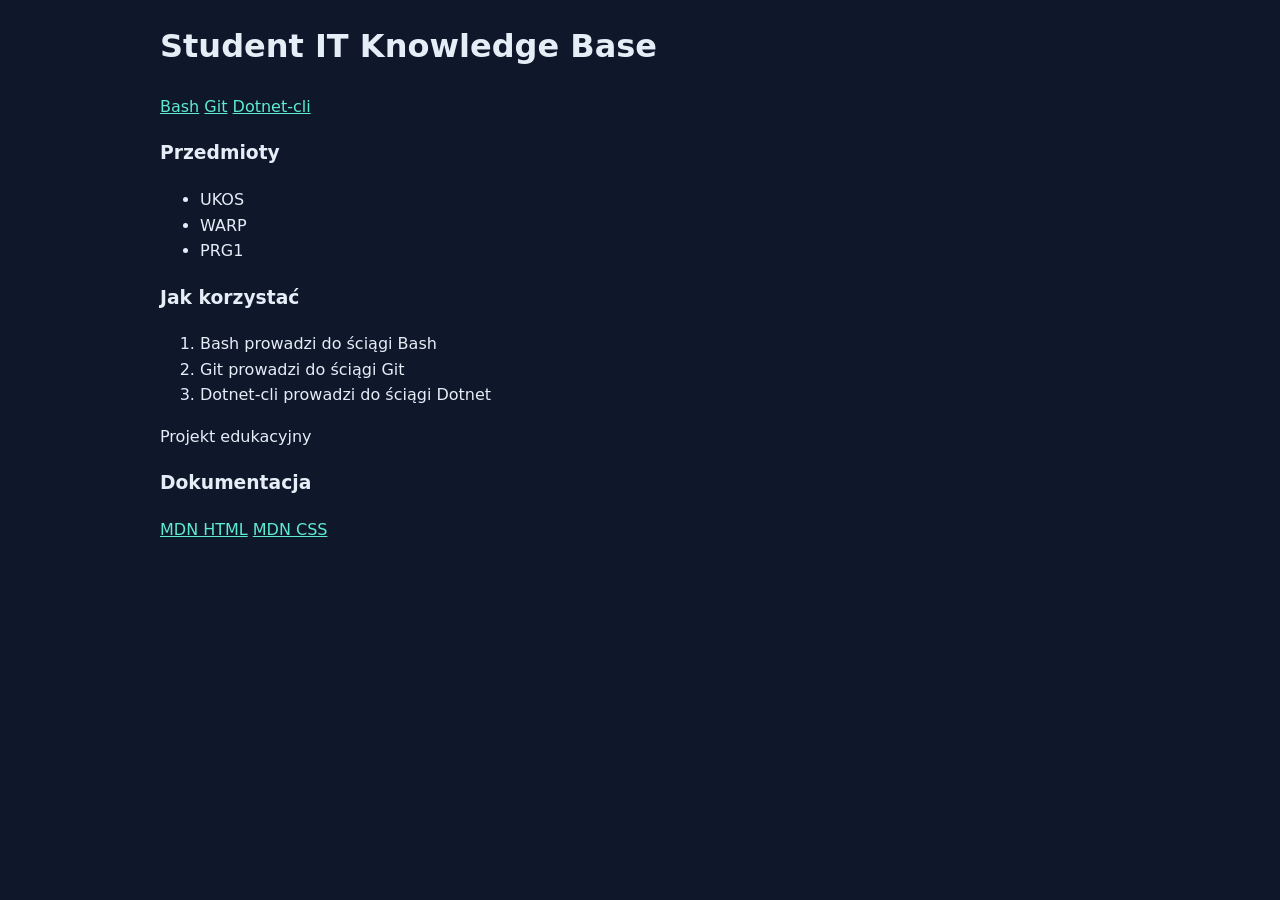
<file: index.html>
<!DOCTYPE html>
<html lang="en">
<head>
    <meta charset="UTF-8">
    <meta name="viewport" content="width=device-width, initial-scale=1.0">
    <title>Document</title>
    <link rel="stylesheet" href="styles.css">
</head>
<body>
    <header>
        <h1>Student IT Knowledge Base</h1>
    </header>
    <nav>
        <a href="pages/bash.html">Bash</a>
        <a href="pages/git.html">Git</a>
        <a href="pages/dotnet-cli.html">Dotnet-cli</a>
    </nav>
    <main>
        <section>
            <h3>Przedmioty</h3>
            <ul>
                <li>UKOS</li>
                <li>WARP</li>
                <li>PRG1</li>
            </ul>
        </section>
        <section>
            <h3>Jak korzystać</h3>
            <ol>
                <li>Bash prowadzi do ściągi Bash</li>
                <li>Git prowadzi do ściągi Git</li>
                <li>Dotnet-cli prowadzi do ściągi Dotnet</li>
            </ol>
        </section>
    </main>
    <footer>
        <p>Projekt edukacyjny</p>
        <section>
            <h3>Dokumentacja</h3>
            <a href="https://developer.mozilla.org/en-US/docs/Web/HTML">MDN HTML</a>
            <a href="https://developer.mozilla.org/en-US/docs/Web/CSS">MDN CSS</a>
        </section>
    </footer>
</body>
</html>
</file>
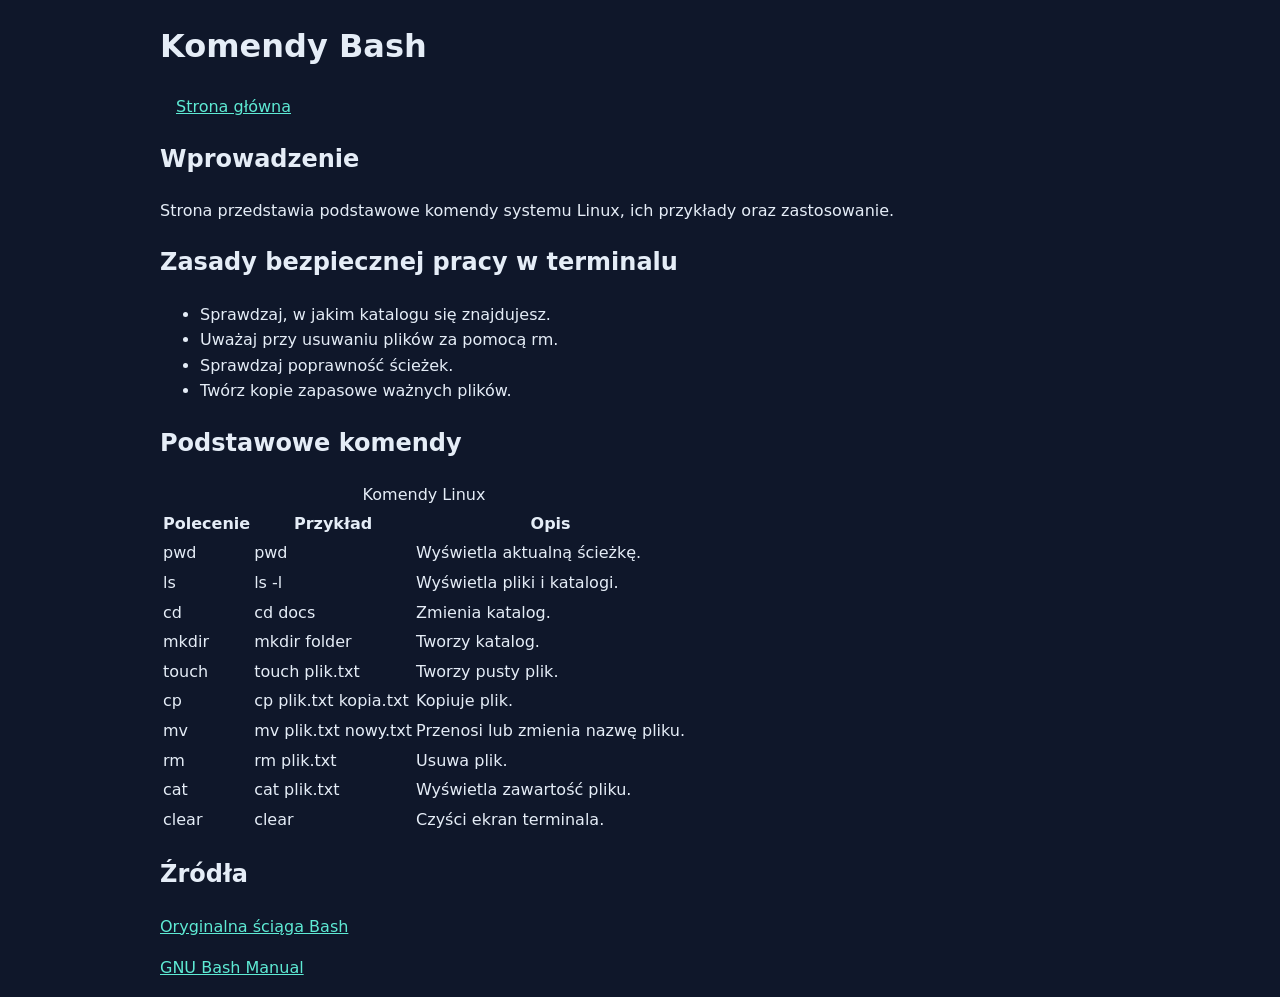
<file: pages/bash.html>
<!DOCTYPE html>
<html lang="pl">
<head>
    <meta charset="UTF-8">
    <title>Komendy Bash</title>
    <link rel="stylesheet" href="../styles.css">
</head>
<body>

    <header>
        <h1>Komendy Bash</h1>

        <nav>
            <a href="../index.html">Strona główna</a>
        </nav>
    </header>

    <main>

        <h2>Wprowadzenie</h2>
        <p>
            Strona przedstawia podstawowe komendy systemu Linux,
            ich przykłady oraz zastosowanie.
        </p>

        <h2>Zasady bezpiecznej pracy w terminalu</h2>
        <ul>
            <li>Sprawdzaj, w jakim katalogu się znajdujesz.</li>
            <li>Uważaj przy usuwaniu plików za pomocą rm.</li>
            <li>Sprawdzaj poprawność ścieżek.</li>
            <li>Twórz kopie zapasowe ważnych plików.</li>
        </ul>

        <h2>Podstawowe komendy</h2>

        <table>
            <caption>Komendy Linux</caption>
            <thead>
                <tr>
                    <th>Polecenie</th>
                    <th>Przykład</th>
                    <th>Opis</th>
                </tr>
            </thead>
            <tbody>
                <tr>
                    <td>pwd</td>
                    <td>pwd</td>
                    <td>Wyświetla aktualną ścieżkę.</td>
                </tr>
                <tr>
                    <td>ls</td>
                    <td>ls -l</td>
                    <td>Wyświetla pliki i katalogi.</td>
                </tr>
                <tr>
                    <td>cd</td>
                    <td>cd docs</td>
                    <td>Zmienia katalog.</td>
                </tr>
                <tr>
                    <td>mkdir</td>
                    <td>mkdir folder</td>
                    <td>Tworzy katalog.</td>
                </tr>
                <tr>
                    <td>touch</td>
                    <td>touch plik.txt</td>
                    <td>Tworzy pusty plik.</td>
                </tr>
                <tr>
                    <td>cp</td>
                    <td>cp plik.txt kopia.txt</td>
                    <td>Kopiuje plik.</td>
                </tr>
                <tr>
                    <td>mv</td>
                    <td>mv plik.txt nowy.txt</td>
                    <td>Przenosi lub zmienia nazwę pliku.</td>
                </tr>
                <tr>
                    <td>rm</td>
                    <td>rm plik.txt</td>
                    <td>Usuwa plik.</td>
                </tr>
                <tr>
                    <td>cat</td>
                    <td>cat plik.txt</td>
                    <td>Wyświetla zawartość pliku.</td>
                </tr>
                <tr>
                    <td>clear</td>
                    <td>clear</td>
                    <td>Czyści ekran terminala.</td>
                </tr>
            </tbody>
        </table>

        <h2>Źródła</h2>
        <p>
            <a href="../docs/ukos/bash.md">Oryginalna ściąga Bash</a>
        </p>
        <p>
            <a href="https://www.gnu.org/software/bash/manual/bash.html">
                GNU Bash Manual
            </a>
        </p>

    </main>

</body>
</html>
</file>
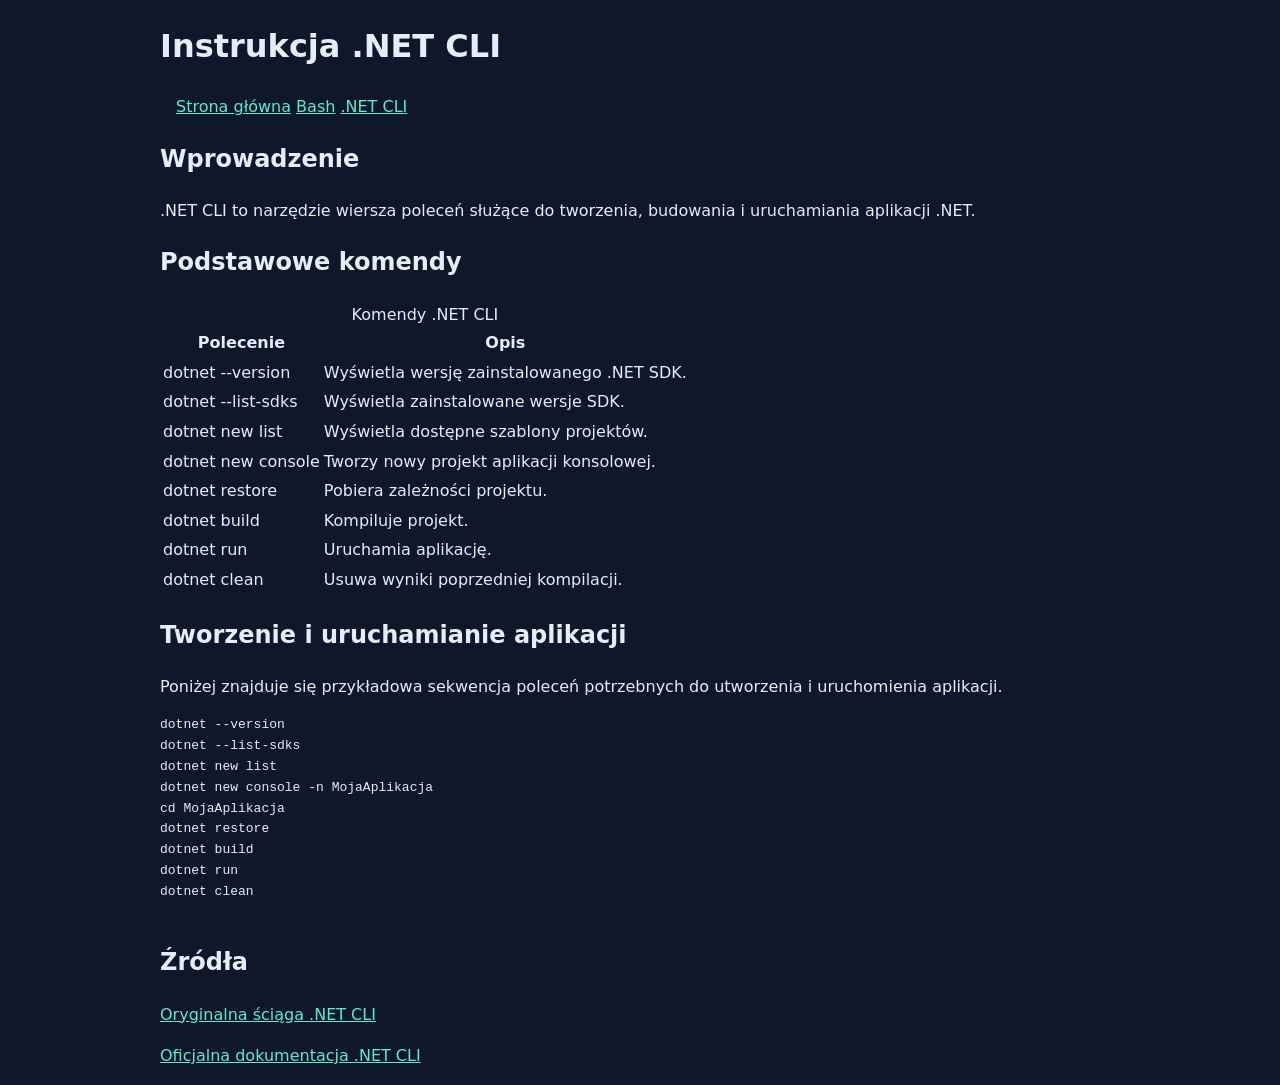
<file: pages/dotnet-cli.html>
<!DOCTYPE html>
<html lang="pl">
<head>
    <meta charset="UTF-8">
    <title>.NET CLI</title>
    <link rel="stylesheet" href="../styles.css">
</head>
<body>

    <header>
        <h1>Instrukcja .NET CLI</h1>

        <nav>
            <a href="../index.html">Strona główna</a>
            <a href="bash.html">Bash</a>
            <a href="dotnet-cli.html">.NET CLI</a>
        </nav>
    </header>

    <main>

        <h2>Wprowadzenie</h2>
        <p>
            .NET CLI to narzędzie wiersza poleceń służące do tworzenia,
            budowania i uruchamiania aplikacji .NET.
        </p>

        <h2>Podstawowe komendy</h2>

        <table>
            <caption>Komendy .NET CLI</caption>
            <thead>
                <tr>
                    <th>Polecenie</th>
                    <th>Opis</th>
                </tr>
            </thead>
            <tbody>
                <tr>
                    <td>dotnet --version</td>
                    <td>Wyświetla wersję zainstalowanego .NET SDK.</td>
                </tr>
                <tr>
                    <td>dotnet --list-sdks</td>
                    <td>Wyświetla zainstalowane wersje SDK.</td>
                </tr>
                <tr>
                    <td>dotnet new list</td>
                    <td>Wyświetla dostępne szablony projektów.</td>
                </tr>
                <tr>
                    <td>dotnet new console</td>
                    <td>Tworzy nowy projekt aplikacji konsolowej.</td>
                </tr>
                <tr>
                    <td>dotnet restore</td>
                    <td>Pobiera zależności projektu.</td>
                </tr>
                <tr>
                    <td>dotnet build</td>
                    <td>Kompiluje projekt.</td>
                </tr>
                <tr>
                    <td>dotnet run</td>
                    <td>Uruchamia aplikację.</td>
                </tr>
                <tr>
                    <td>dotnet clean</td>
                    <td>Usuwa wyniki poprzedniej kompilacji.</td>
                </tr>
            </tbody>
        </table>

        <h2>Tworzenie i uruchamianie aplikacji</h2>

        <p>
            Poniżej znajduje się przykładowa sekwencja poleceń
            potrzebnych do utworzenia i uruchomienia aplikacji.
        </p>

        <pre>
dotnet --version
dotnet --list-sdks
dotnet new list
dotnet new console -n MojaAplikacja
cd MojaAplikacja
dotnet restore
dotnet build
dotnet run
dotnet clean
        </pre>

        <h2>Źródła</h2>

        <p>
            <a href="../docs/prg1/dotnet-cli.md">
                Oryginalna ściąga .NET CLI
            </a>
        </p>

        <p>
            <a href="https://learn.microsoft.com/pl-pl/dotnet/core/tools/">
                Oficjalna dokumentacja .NET CLI
            </a>
        </p>

    </main>

</body>
</html>
</file>
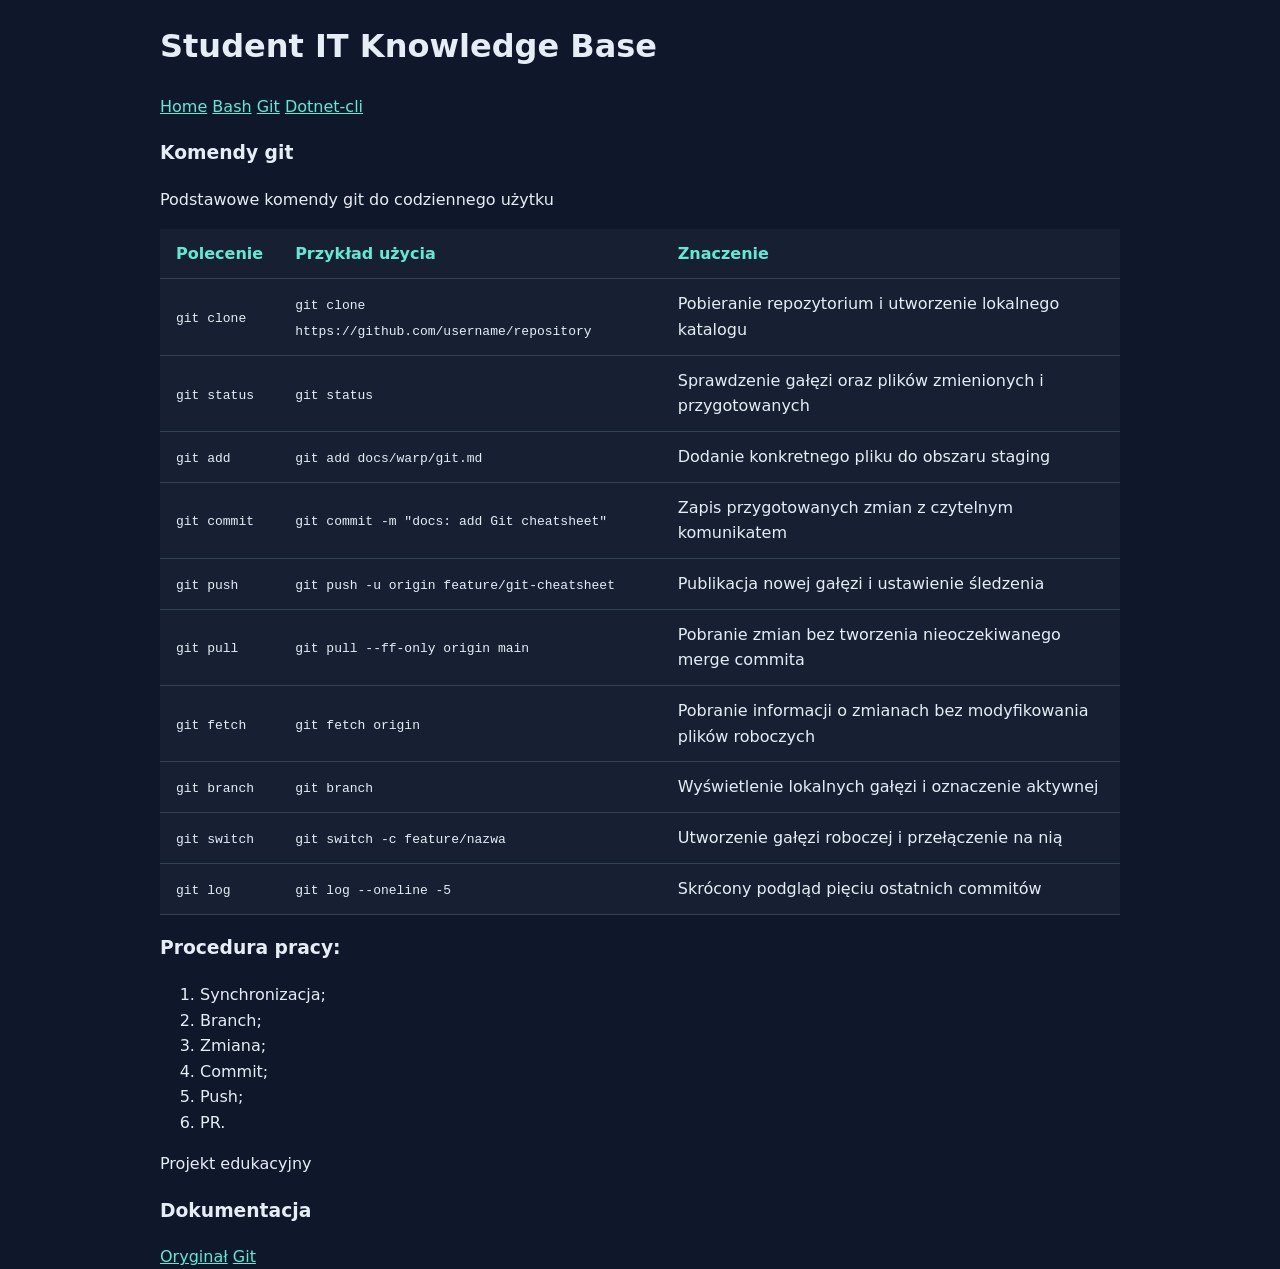
<file: pages/git.html>
<!DOCTYPE html>
<html lang="en">
<head>
    <meta charset="UTF-8">
    <meta name="viewport" content="width=device-width, initial-scale=1.0">
    <title>Document</title>
    <link rel="stylesheet" href="../styles.css">
</head>
<body>
    <header>
        <h1>Student IT Knowledge Base</h1>
    </header>
    <nav>
        <a href="../index.html">Home</a>
        <a href="bash.html">Bash</a>
        <a href="git.html">Git</a>
        <a href="dotnet-cli.html">Dotnet-cli</a>
    </nav>
    <main>
        <section>
            <h3>Komendy git</h3>
            <p>Podstawowe komendy git do codziennego użytku</p>
        </section>
        <section>
            <div class="table-scroll">
                <table class="command-table">
                    <tr>
                        <th>Polecenie</th>
                        <th>Przykład użycia</th>
                        <th>Znaczenie</th>

                    </tr>
                    <tr>
                        <td><code>git clone</code></td>
                        <td><code>git clone https://github.com/username/repository</code></td>
                        <td>Pobieranie repozytorium i utworzenie lokalnego katalogu</td>
                    </tr>
                    <tr>
                        <td><code>git status</code></td>
                        <td><code>git status</code></td>
                        <td>Sprawdzenie gałęzi oraz plików zmienionych i przygotowanych</td>
                    </tr>
                    <tr>
                        <td><code>git add</code></td>
                        <td><code>git add docs/warp/git.md</code></td>
                        <td>Dodanie konkretnego pliku do obszaru staging</td>
                    </tr>
                    <tr>
                        <td><code>git commit</code></td>
                        <td><code>git commit -m "docs: add Git cheatsheet"</code></td>
                        <td>Zapis przygotowanych zmian z czytelnym komunikatem</td>
                    </tr>
                    <tr>
                        <td><code>git push</code></td>
                        <td><code>git push -u origin feature/git-cheatsheet</code></td>
                        <td>Publikacja nowej gałęzi i ustawienie śledzenia</td>
                    </tr>
                    <tr>
                        <td><code>git pull</code></td>
                        <td><code>git pull --ff-only origin main</code></td>
                        <td>Pobranie zmian bez tworzenia nieoczekiwanego merge commita</td>
                    </tr>
                    <tr>
                        <td><code>git fetch</code></td>
                        <td><code>git fetch origin</code></td>
                        <td>Pobranie informacji o zmianach bez modyfikowania plików roboczych</td>
                    </tr>
                    <tr>
                        <td><code>git branch</code></td>
                        <td><code>git branch</code></td>
                        <td>Wyświetlenie lokalnych gałęzi i oznaczenie aktywnej</td>
                    </tr>
                    <tr>
                        <td><code>git switch</code></td>
                        <td><code>git switch -c feature/nazwa</code></td>
                        <td>Utworzenie gałęzi roboczej i przełączenie na nią</td>
                    </tr>
                    <tr>
                        <td><code>git log</code></td>
                        <td><code>git log --oneline -5</code></td>
                        <td>Skrócony podgląd pięciu ostatnich commitów</td>
                    </tr>
                </table>
</div>
    </section>
    <section>
        <h3>Procedura pracy:</h3>
        <ol>
            <li>Synchronizacja;</li>
            <li>Branch;</li>
            <li>Zmiana;</li>
            <li>Commit;</li>
            <li>Push;</li>
            <li>PR.</li>
        </ol>
    </section>
    </main>
    <footer>
        <p>Projekt edukacyjny</p>
        <section>
            <h3>Dokumentacja</h3>
            <a href="../docs/warp/git.md">Oryginał</a>
            <a href="https://git-scm.com/docs">Git</a>
        </section>
    </footer>
</body>
</html>
</file>
<file: styles.css>
:root {
  --page: #0f172a;
  --surface: #172033;
  --text: #e5edf7;
  --muted: #a8b3c7;
  --accent: #5eead4;
  --line: #334155;
}

* { box-sizing: border-box; }

body {
  margin: 0;
  color: var(--text);
  background: var(--page);
  font-family: system-ui, sans-serif;
  line-height: 1.6;
}

header, main, footer, nav {
  width: min(100% - 32px, 960px);
  margin-inline: auto;
}

a { color: var(--accent); }

a:focus-visible {
  outline: 3px solid var(--accent);
  outline-offset: 3px;
}
.info-note {
  padding: 16px;
  border-left: 4px solid var(--accent);
  border-radius: 0 8px 8px 0;
  background: var(--surface);
}
.topic-list {
  display: grid;
  gap: 12px;
  padding: 0;
  list-style: none;
}

.topic-list li {
  padding: 14px 16px;
  border: 1px solid var(--line);
  border-radius: 8px;
  background: var(--surface);
}
.table-scroll { overflow-x: auto; }

.command-table {
  width: 100%;
  border-collapse: collapse;
  background: var(--surface);
}

.command-table caption {
  margin-bottom: 8px;
  text-align: left;
  font-weight: 700;
}

.command-table th,
.command-table td {
  padding: 12px 16px;
  border-bottom: 1px solid var(--line);
  text-align: left;
}

.command-table th { color: var(--accent); }
</file>
